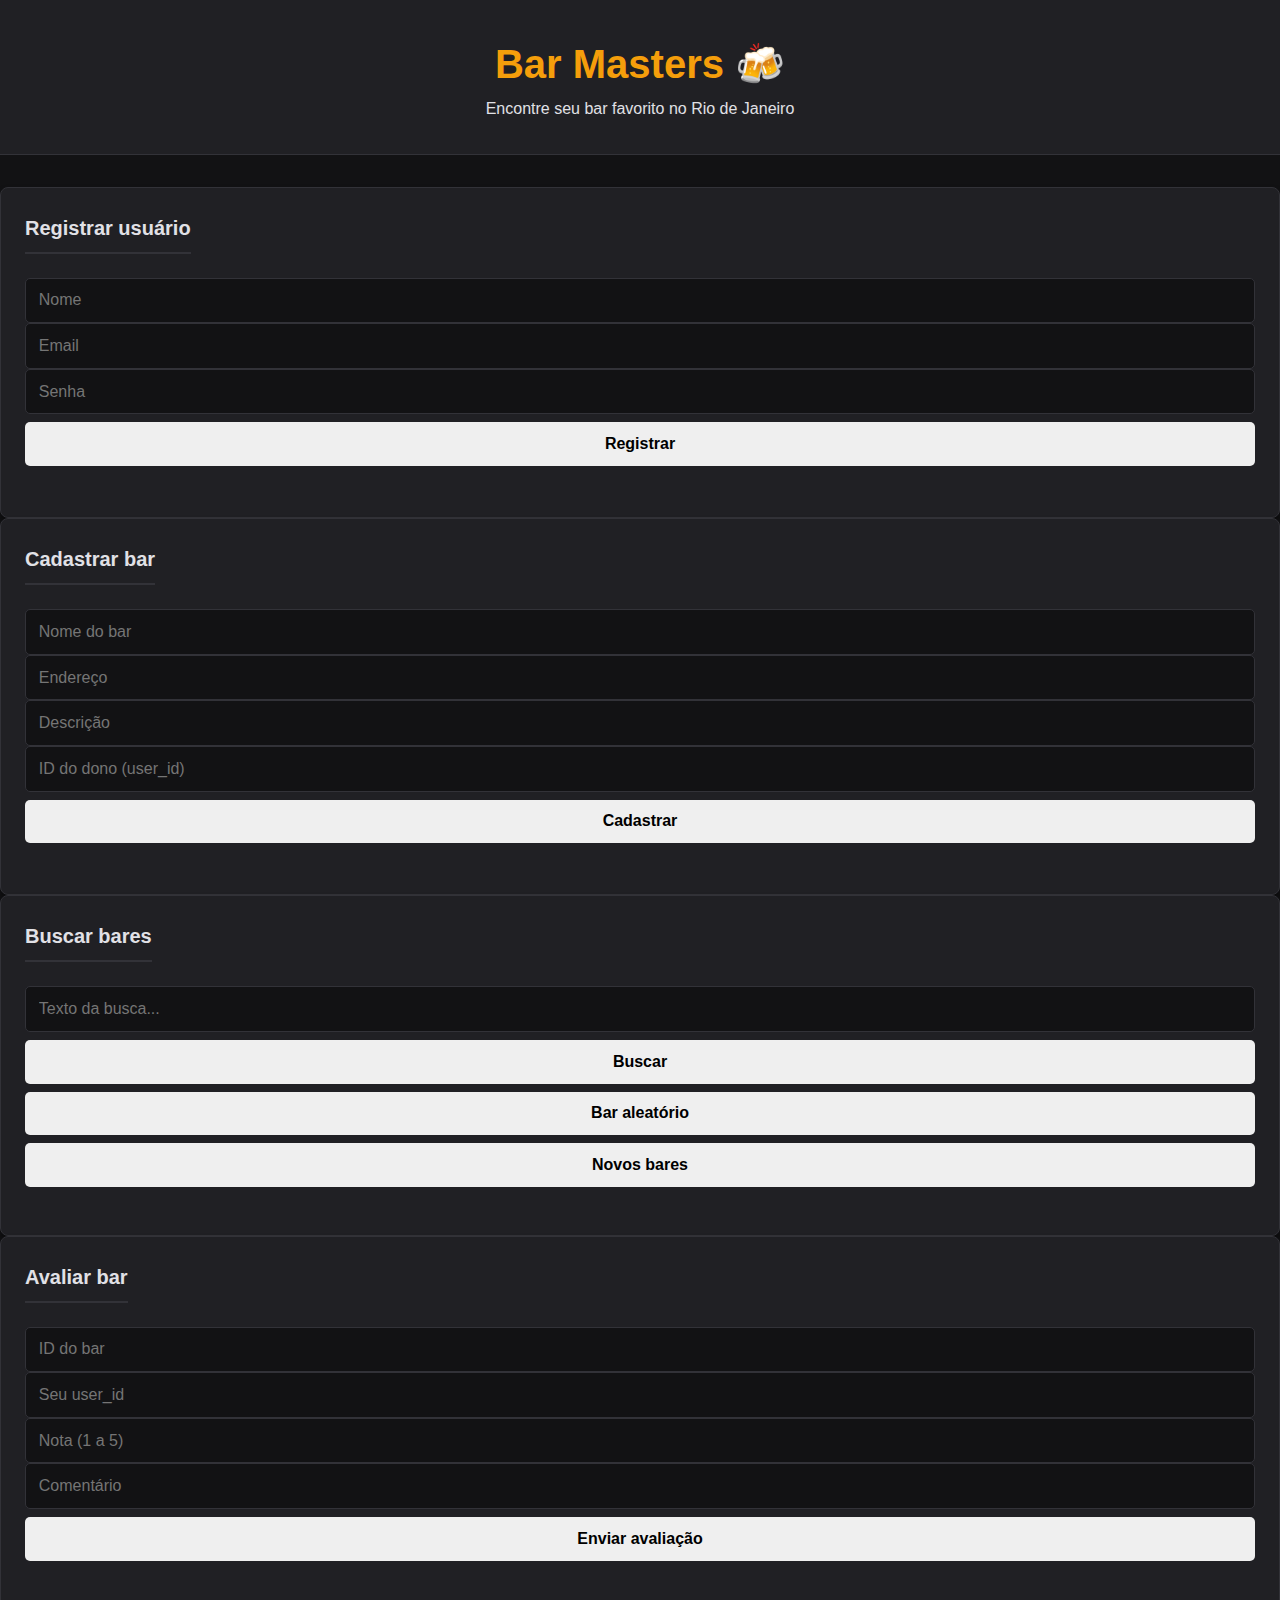
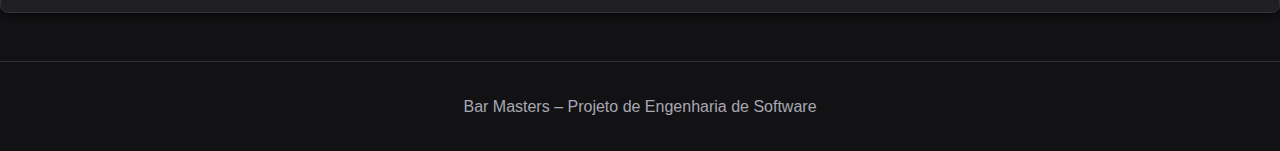
<file: client/index.html>
<!DOCTYPE html>
<html lang="pt-BR">
<head>
  <meta charset="UTF-8" />
  <title>Bar Masters</title>
  <link rel="stylesheet" href="styles.css" />
</head>
<body>

<header>
  <h1>Bar Masters 🍻</h1>
  <p>Encontre seu bar favorito no Rio de Janeiro</p>
</header>

<main>
  <!-- REGISTRAR USUÁRIO -->
  <section class="card">
    <h2>Registrar usuário</h2>
    <form id="user-form">
      <input id="user-name" placeholder="Nome" required />
      <input id="user-email" placeholder="Email" type="email" required />
      <input id="user-password" placeholder="Senha" type="password" required />
      <button type="submit">Registrar</button>
    </form>
    <p id="user-feedback" class="feedback"></p>
  </section>

  <!-- CADASTRAR BAR -->
  <section class="card">
    <h2>Cadastrar bar</h2>
    <form id="bar-form">
      <input id="bar-name" placeholder="Nome do bar" required />
      <input id="bar-address" placeholder="Endereço" required />
      <input id="bar-desc" placeholder="Descrição" />
      <input id="bar-owner" placeholder="ID do dono (user_id)" type="number" required />
      <button type="submit">Cadastrar</button>
    </form>
    <p id="bar-feedback" class="feedback"></p>
  </section>

  <!-- BUSCAR BAR -->
  <section class="card">
    <h2>Buscar bares</h2>
    <input id="search-text" placeholder="Texto da busca..." />
    <button id="search-btn">Buscar</button>

    <button id="random-btn">Bar aleatório</button>
    <button id="newest-btn">Novos bares</button>

    <div id="bars-list"></div>
  </section>

  <!-- AVALIAR BAR -->
  <section class="card">
    <h2>Avaliar bar</h2>
    <form id="rate-form">
      <input id="rate-bar-id" placeholder="ID do bar" type="number" required />
      <input id="rate-user-id" placeholder="Seu user_id" type="number" required />
      <input id="rate-score" placeholder="Nota (1 a 5)" type="number" min="1" max="5" required />
      <input id="rate-comment" placeholder="Comentário" />
      <button type="submit">Enviar avaliação</button>
    </form>
    <p id="rate-feedback" class="feedback"></p>
  </section>

</main>

<footer>
  <p>Bar Masters – Projeto de Engenharia de Software</p>
</footer>

<script type="module" src="app.js"></script>
</body>
</html>
</file>
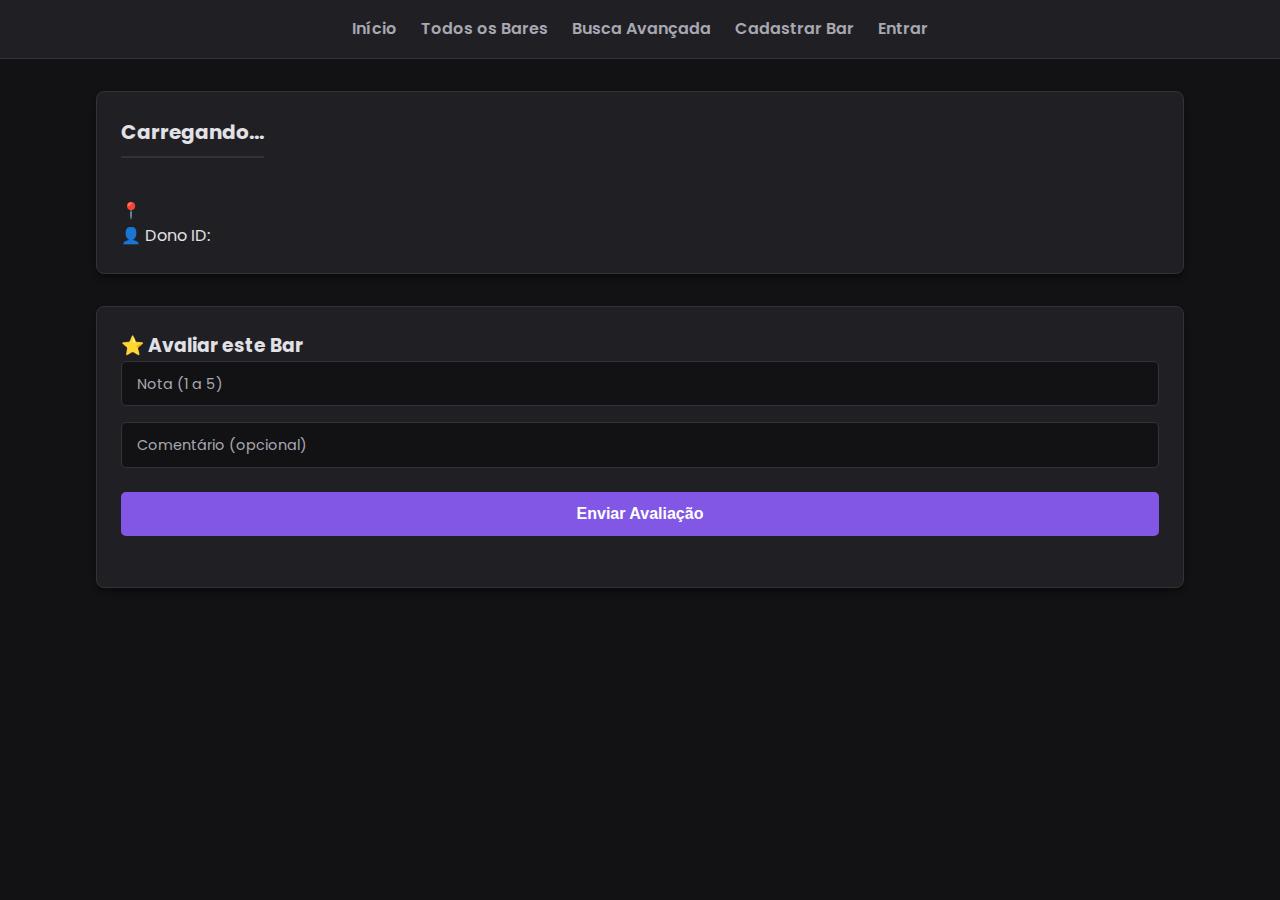
<file: client/bar.html>
<!DOCTYPE html>
<html lang="pt-BR">
<head>
  <meta charset="UTF-8"><title>Detalhes - Bar Masters</title>
  <link rel="stylesheet" href="styles.css">
  <link href="https://fonts.googleapis.com/css2?family=Poppins:wght@300;400;600&display=swap" rel="stylesheet">
</head>
<body>
  <nav>
    <a href="index.html">Início</a>
    <a href="bars.html">Todos os Bares</a>
    <a href="search.html">Busca Avançada</a>
    <a href="register-bar.html">Cadastrar Bar</a>
    <a href="login.html" id="nav-auth">Entrar</a>
  </nav>

  <main class="container">
    <section class="card" id="bar-details-card">
      <h2 id="detail-name">Carregando...</h2>
      <p id="detail-desc" style="color: #a8a8b3;"></p>
      <div style="margin-top: 1rem;">
        📍 <span id="detail-address"></span><br>
        👤 Dono ID: <span id="detail-owner"></span>
      </div>
    </section>

    <section class="card" style="margin-top: 2rem;" id="rate-section">
      <h3>⭐ Avaliar este Bar</h3>
      <form id="rate-form">
        <input id="rate-bar-id" type="hidden" />
        <input id="rate-user-id" type="hidden" /> <div class="input-group">
            <input id="rate-score" placeholder=" " type="number" min="1" max="5" required />
            <label>Nota (1 a 5)</label>
        </div>
        <div class="input-group">
            <input id="rate-comment" placeholder=" " />
            <label>Comentário (opcional)</label>
        </div>
        <button type="submit" class="btn-secondary">Enviar Avaliação</button>
      </form>
      <p id="rate-feedback" class="feedback"></p>
    </section>
  </main>
  <script type="module" src="app.js"></script>
</body>
</html>
</file>
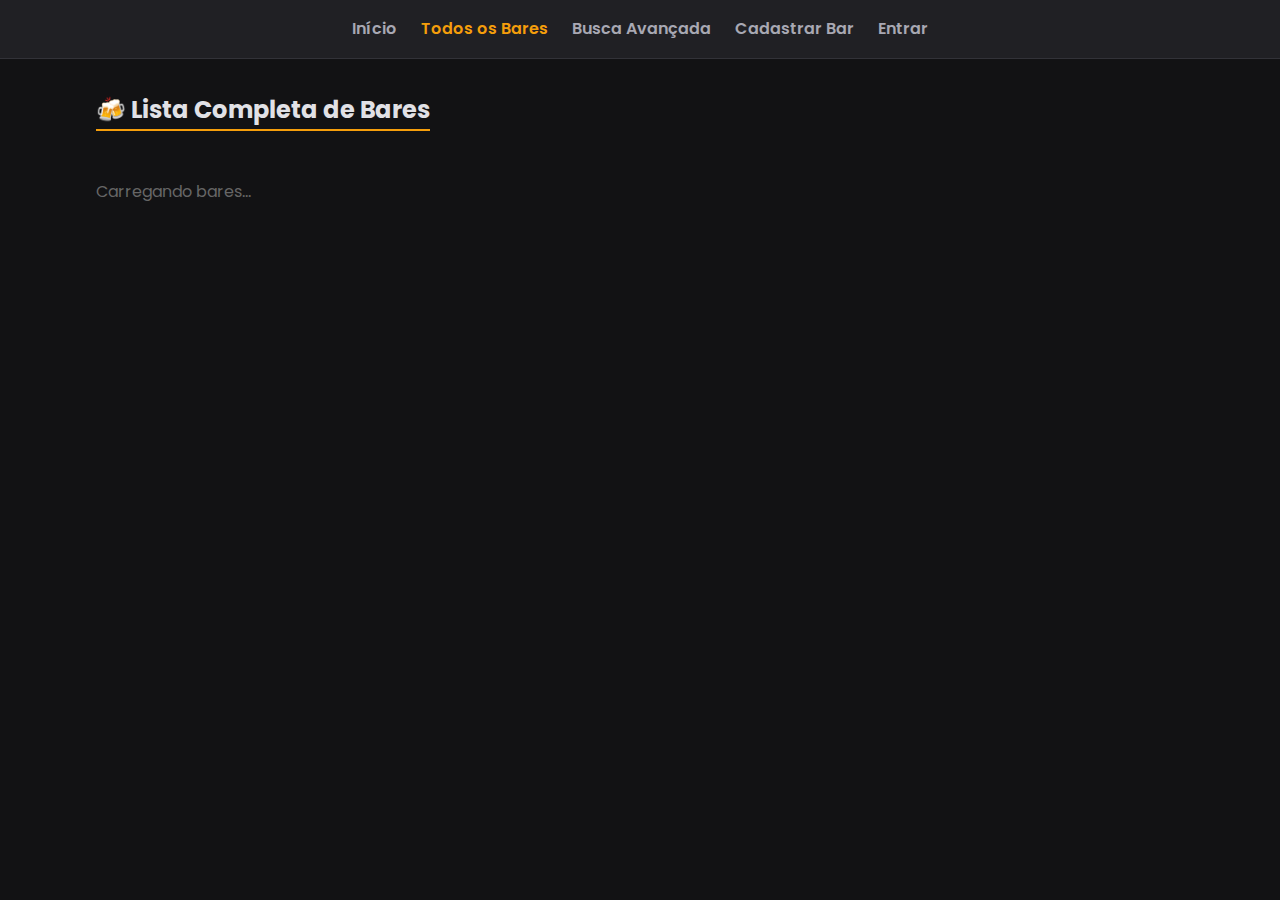
<file: client/bars.html>
<!DOCTYPE html>
<html lang="pt-BR">
<head>
  <meta charset="UTF-8"><title>Todos os Bares - Bar Masters</title>
  <link rel="stylesheet" href="styles.css">
  <link href="https://fonts.googleapis.com/css2?family=Poppins:wght@300;400;600&display=swap" rel="stylesheet">
</head>
<body>
  <nav>
    <a href="index.html">Início</a>
    <a href="bars.html" class="active">Todos os Bares</a>
    <a href="search.html">Busca Avançada</a>
    <a href="register-bar.html">Cadastrar Bar</a>
    <a href="login.html" id="nav-auth">Entrar</a>
  </nav>

  <main class="container">
    <h2 style="margin-bottom: 1.5rem; border-bottom: 2px solid var(--primary); display: inline-block;">🍻 Lista Completa de Bares</h2>
    
    <div id="bars-list">
      <p style="color: #666;">Carregando bares...</p>
    </div>
  </main>
  
  <script type="module" src="app.js"></script>
</body>
</html>
</file>
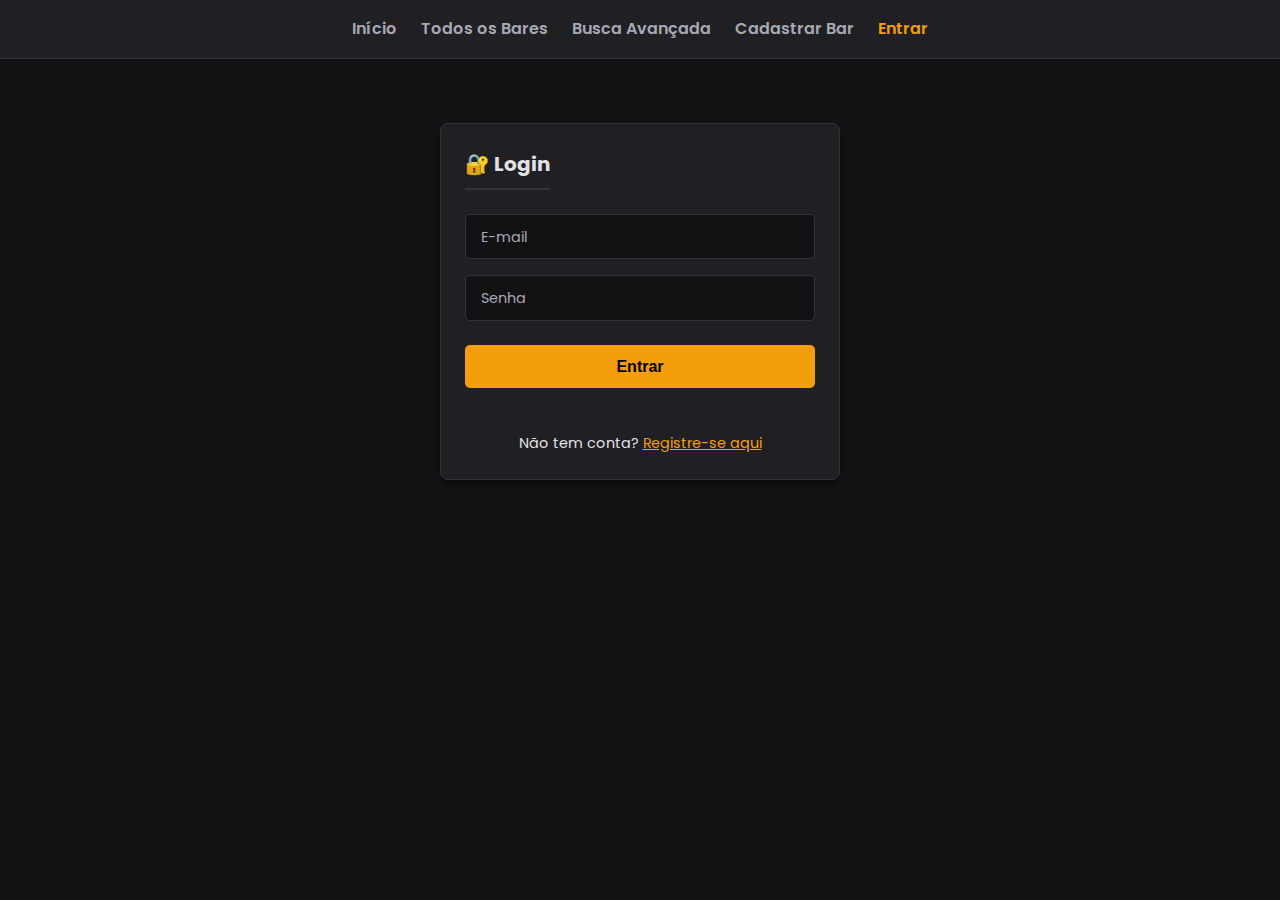
<file: client/login.html>
<!DOCTYPE html>
<html lang="pt-BR">
<head>
  <meta charset="UTF-8"><title>Login - Bar Masters</title>
  <link rel="stylesheet" href="styles.css">
  <link href="https://fonts.googleapis.com/css2?family=Poppins:wght@300;400;600&display=swap" rel="stylesheet">
</head>
<body>
  <nav>
    <a href="index.html">Início</a>
    <a href="bars.html">Todos os Bares</a>
    <a href="search.html">Busca Avançada</a>
    <a href="register-bar.html">Cadastrar Bar</a>
    <a href="login.html" class="active" id="nav-auth">Entrar</a>
  </nav>

  <main class="container">
    <section class="card" style="max-width: 400px; margin: 4rem auto;">
      <h2 style="text-align: center;">🔐 Login</h2>
      <form id="login-form">
        <div class="input-group">
          <input id="login-email" placeholder=" " type="email" required />
          <label>E-mail</label>
        </div>
        <div class="input-group">
          <input id="login-password" placeholder=" " type="password" required />
          <label>Senha</label>
        </div>
        <button type="submit" class="btn-primary">Entrar</button>
      </form>
      <p id="login-feedback" class="feedback" style="text-align: center;"></p>
      
      <div style="margin-top: 1rem; text-align: center; font-size: 0.9rem;">
        Não tem conta? <a href="signup.html" style="color: var(--primary);">Registre-se aqui</a>
      </div>
    </section>
  </main>
  <script type="module" src="app.js"></script>
</body>
</html>
</file>
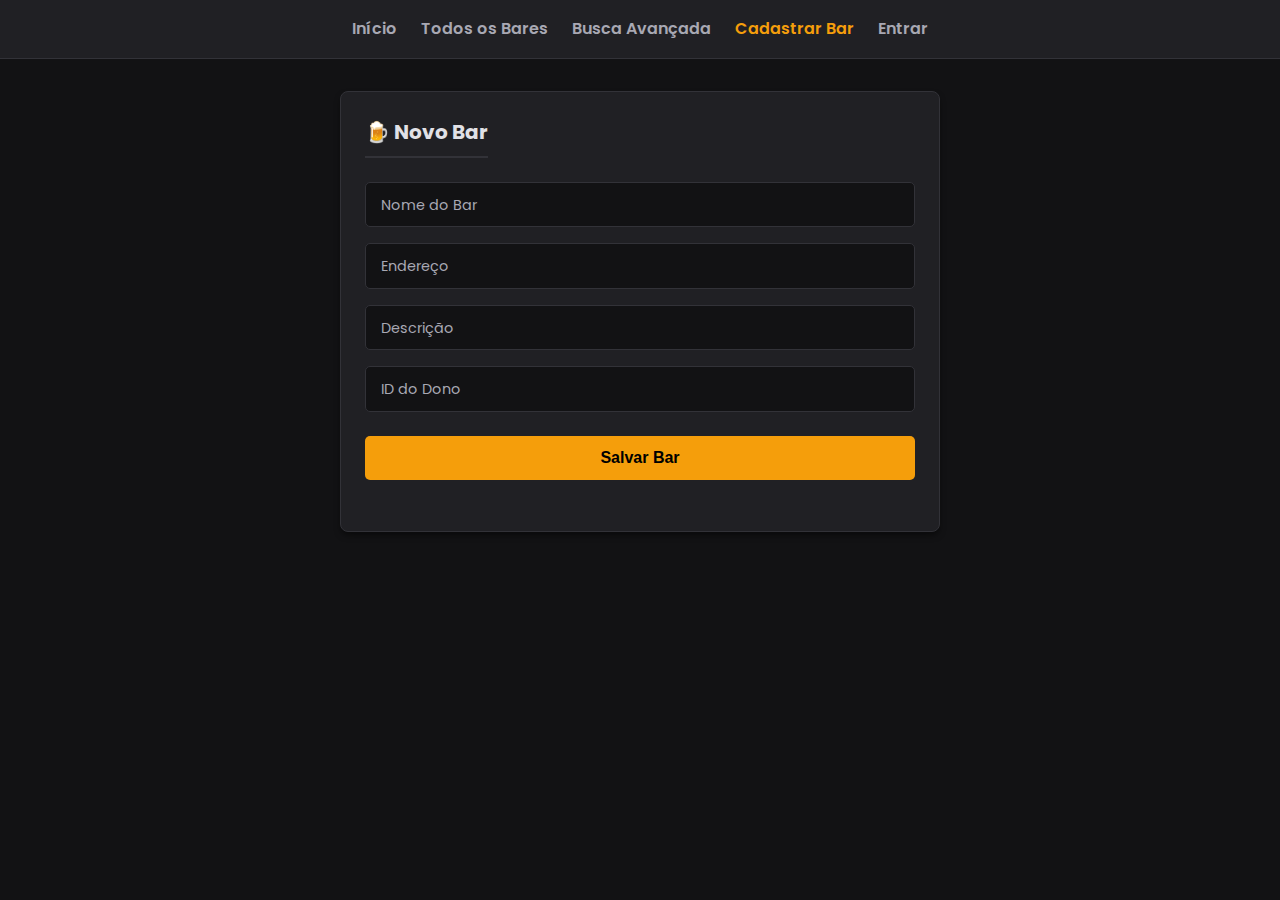
<file: client/register-bar.html>
<!DOCTYPE html>
<html lang="pt-BR">
<head>
  <meta charset="UTF-8"><title>Cadastrar Bar - Bar Masters</title>
  <link rel="stylesheet" href="styles.css">
  <link href="https://fonts.googleapis.com/css2?family=Poppins:wght@300;400;600&display=swap" rel="stylesheet">
</head>
<body>
  <nav>
    <a href="index.html">Início</a>
    <a href="bars.html">Todos os Bares</a>
    <a href="search.html">Busca Avançada</a>
    <a href="register-bar.html" class="active">Cadastrar Bar</a>
    <a href="login.html" id="nav-auth">Entrar</a>
  </nav>

  <main class="container">
    <section class="card" style="max-width: 600px; margin: 0 auto;">
      <h2>🍺 Novo Bar</h2>
      <form id="bar-form">
        <div class="input-group">
            <input id="bar-name" placeholder=" " required />
            <label>Nome do Bar</label>
        </div>
        <div class="input-group">
            <input id="bar-address" placeholder=" " required />
            <label>Endereço</label>
        </div>
        <div class="input-group">
            <input id="bar-desc" placeholder=" " />
            <label>Descrição</label>
        </div>
        <div class="input-group">
            <input id="bar-owner" placeholder=" " type="number" required />
            <label>ID do Dono</label>
        </div>
        <button type="submit" class="btn-primary">Salvar Bar</button>
      </form>
      <p id="bar-feedback" class="feedback"></p>
    </section>
  </main>
  <script type="module" src="app.js"></script>
</body>
</html>
</file>
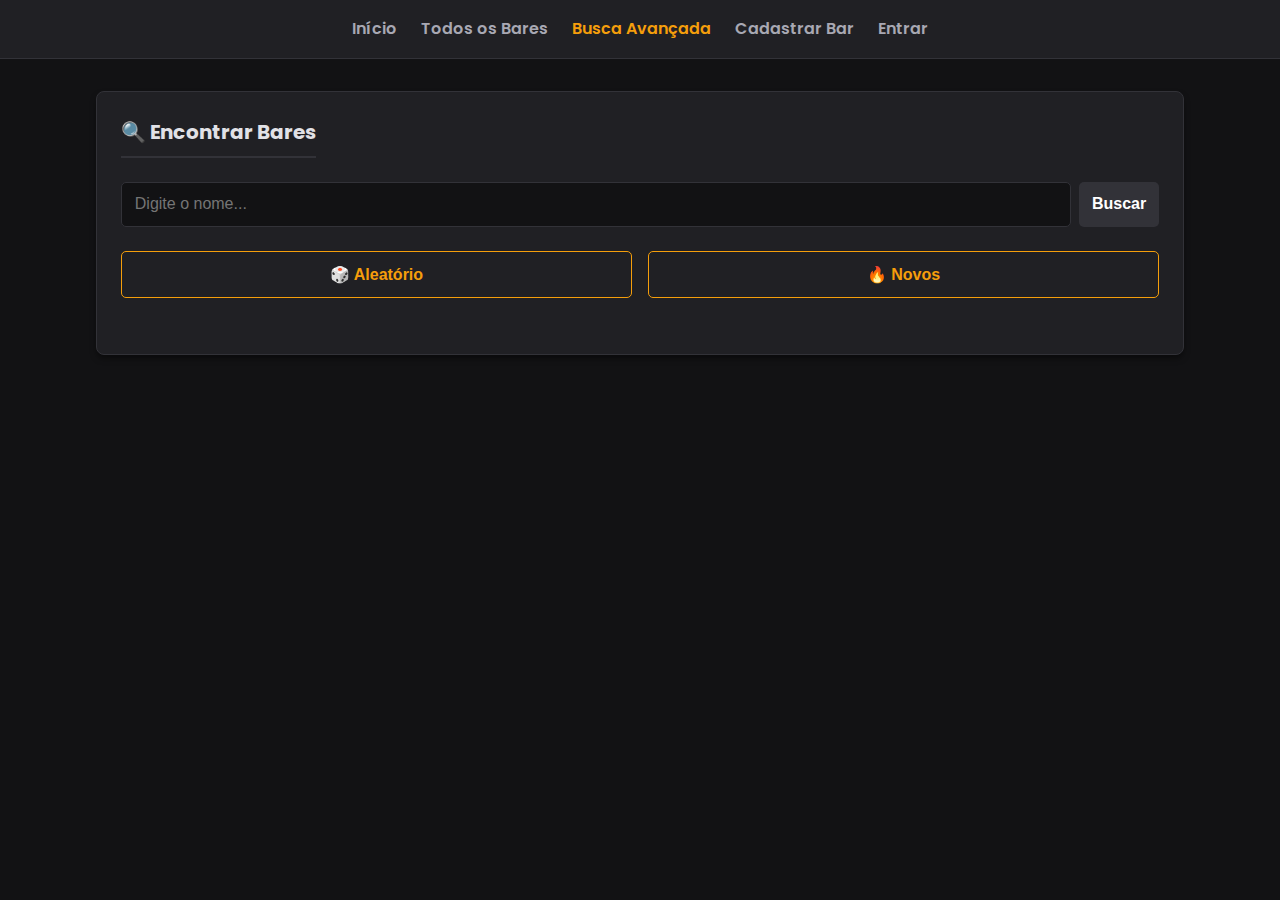
<file: client/search.html>
<!DOCTYPE html>
<html lang="pt-BR">
<head>
  <meta charset="UTF-8"><title>Buscar - Bar Masters</title>
  <link rel="stylesheet" href="styles.css">
  <link href="https://fonts.googleapis.com/css2?family=Poppins:wght@300;400;600&display=swap" rel="stylesheet">
</head>
<body>
  <nav>
    <a href="index.html">Início</a>
    <a href="bars.html">Todos os Bares</a>
    <a href="search.html" class="active">Busca Avançada</a>
    <a href="register-bar.html">Cadastrar Bar</a>
    <a href="login.html" id="nav-auth">Entrar</a>
  </nav>

  <main class="container">
    <section class="card">
      <h2>🔍 Encontrar Bares</h2>
      <form id="search-form" class="search-box">
        <input id="search-text" placeholder="Digite o nome..." required />
        <button type="submit">Buscar</button>
      </form>
      
      <div class="actions">
        <button id="random-btn" class="btn-outline">🎲 Aleatório</button>
        <button id="newest-btn" class="btn-outline">🔥 Novos</button>
      </div>
      
      <div id="bars-list" style="margin-top: 2rem;"></div>
    </section>
  </main>
  <script type="module" src="app.js"></script>
</body>
</html>
</file>
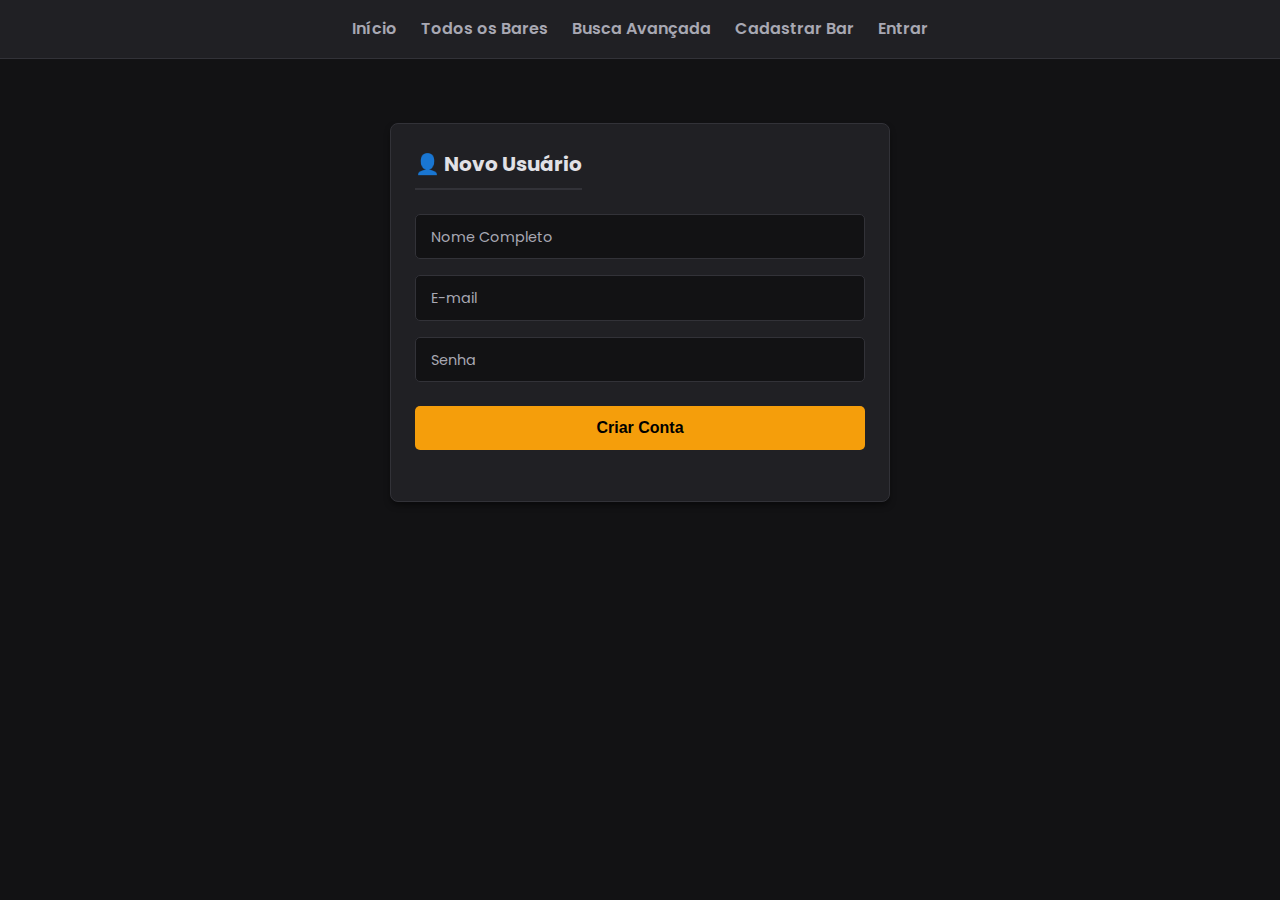
<file: client/signup.html>
<!DOCTYPE html>
<html lang="pt-BR">
<head>
  <meta charset="UTF-8"><title>Criar Conta - Bar Masters</title>
  <link rel="stylesheet" href="styles.css">
  <link href="https://fonts.googleapis.com/css2?family=Poppins:wght@300;400;600&display=swap" rel="stylesheet">
</head>
<body>
  <nav>
    <a href="index.html">Início</a>
    <a href="bars.html">Todos os Bares</a>
    <a href="search.html">Busca Avançada</a>
    <a href="register-bar.html">Cadastrar Bar</a>
    <a href="login.html" id="nav-auth">Entrar</a>
  </nav>

  <main class="container">
    <section class="card" style="max-width: 500px; margin: 4rem auto;">
      <h2>👤 Novo Usuário</h2>
      <form id="user-form">
        <div class="input-group">
          <input id="user-name" placeholder=" " required />
          <label>Nome Completo</label>
        </div>
        <div class="input-group">
          <input id="user-email" placeholder=" " type="email" required />
          <label>E-mail</label>
        </div>
        <div class="input-group">
          <input id="user-password" placeholder=" " type="password" required />
          <label>Senha</label>
        </div>
        <button type="submit" class="btn-primary">Criar Conta</button>
      </form>
      <p id="user-feedback" class="feedback"></p>
    </section>
  </main>
  <script type="module" src="app.js"></script>
</body>
</html>
</file>
<file: client/styles.css>
:root {
  --bg-color: #121214;
  --card-bg: #202024;
  --primary: #f59e0b; /* Amber */
  --primary-hover: #d97706;
  --secondary: #8257e5; /* Roxo */
  --text-main: #e1e1e6;
  --text-muted: #a8a8b3;
  --border: #323238;
  --success: #04d361;
  --error: #f75a68;
}

* {
  margin: 0;
  padding: 0;
  box-sizing: border-box;
}

body {
  background-color: var(--bg-color);
  color: var(--text-main);
  font-family: 'Poppins', sans-serif;
  line-height: 1.6;
}

/* Header */
header {
  background-color: var(--card-bg);
  padding: 2rem 0;
  border-bottom: 1px solid var(--border);
  text-align: center;
  margin-bottom: 2rem;
}

header h1 {
  color: var(--primary);
  font-weight: 600;
  font-size: 2.5rem;
}

/* Layout */
.container {
  max-width: 1120px;
  margin: 0 auto;
  padding: 0 1rem;
}

.grid-layout {
  display: grid;
  grid-template-columns: repeat(auto-fit, minmax(350px, 1fr));
  gap: 2rem;
  align-items: start;
}

.column {
  display: flex;
  flex-direction: column;
  gap: 2rem;
}

/* Cards */
.card {
  background: var(--card-bg);
  padding: 1.5rem;
  border-radius: 8px;
  border: 1px solid var(--border);
  box-shadow: 0 4px 6px -1px rgba(0, 0, 0, 0.5);
}

.card h2 {
  font-size: 1.25rem;
  margin-bottom: 1.5rem;
  border-bottom: 2px solid var(--border);
  padding-bottom: 0.5rem;
  display: inline-block;
}

/* Inputs Animados */
.input-group {
  position: relative;
  margin-bottom: 1rem;
}

.row {
  display: flex;
  gap: 1rem;
}
.half { flex: 1; }

input {
  width: 100%;
  padding: 0.8rem;
  background: #121214;
  border: 1px solid var(--border);
  border-radius: 5px;
  color: white;
  font-size: 1rem;
  outline: none;
  transition: border-color 0.2s;
}

input:focus {
  border-color: var(--primary);
}

/* Label Flutuante */
.input-group label {
  position: absolute;
  left: 12px;
  top: 12px;
  color: var(--text-muted);
  pointer-events: none;
  transition: 0.2s;
  background-color: #121214;
  padding: 0 4px;
  font-size: 0.9rem;
}

/* Quando foca ou tem texto, o label sobe */
input:focus ~ label,
input:not(:placeholder-shown) ~ label {
  top: -8px;
  font-size: 0.75rem;
  color: var(--primary);
}

/* Botões */
button {
  width: 100%;
  padding: 0.8rem;
  border: none;
  border-radius: 5px;
  font-weight: bold;
  cursor: pointer;
  transition: filter 0.2s;
  font-size: 1rem;
  margin-top: 0.5rem;
}

button:hover { filter: brightness(0.9); }

.btn-primary { background: var(--primary); color: #000; }
.btn-secondary { background: var(--secondary); color: #fff; }

.btn-outline {
  background: transparent;
  border: 1px solid var(--primary);
  color: var(--primary);
}
.btn-outline:hover { background: rgba(245, 158, 11, 0.1); }

.actions {
  display: flex;
  gap: 1rem;
  margin-top: 1rem;
}

/* Busca */
.search-box {
  display: flex;
  gap: 0.5rem;
}
.search-box input { margin: 0; }
.search-box button { width: auto; margin: 0; background: var(--border); color: white; }

/* Lista de Bares */
#bars-list {
  margin-top: 1.5rem;
  max-height: 400px;
  overflow-y: auto;
}

.bar-item {
  background: #29292e;
  padding: 1rem;
  border-radius: 6px;
  margin-bottom: 1rem;
  border-left: 4px solid var(--primary);
}

.bar-header {
  display: flex;
  justify-content: space-between;
  align-items: center;
  margin-bottom: 0.5rem;
}

.bar-header h3 { color: var(--text-main); font-size: 1.1rem; }
.bar-id { background: var(--border); padding: 2px 6px; border-radius: 4px; font-size: 0.8rem; }

.empty-state {
  text-align: center;
  color: var(--text-muted);
  font-style: italic;
  margin-top: 1rem;
}

/* Feedback */
.feedback {
  margin-top: 0.5rem;
  font-size: 0.9rem;
  font-weight: bold;
  min-height: 1.2rem;
}

footer {
  margin-top: 3rem;
  padding: 2rem;
  text-align: center;
  color: var(--text-muted);
  border-top: 1px solid var(--border);
}

/* Navegação */
nav {
  background: #202024;
  padding: 1rem;
  margin-bottom: 2rem;
  display: flex;
  justify-content: center;
  gap: 1.5rem;
  border-bottom: 1px solid var(--border);
}

nav a {
  color: var(--text-muted);
  text-decoration: none;
  font-weight: 600;
  transition: 0.2s;
}

nav a:hover, nav a.active {
  color: var(--primary);
}



/* Scrollbar Bonita */
::-webkit-scrollbar { width: 6px; }
::-webkit-scrollbar-track { background: var(--bg-color); }
::-webkit-scrollbar-thumb { background: var(--border); border-radius: 4px; }
</file>
